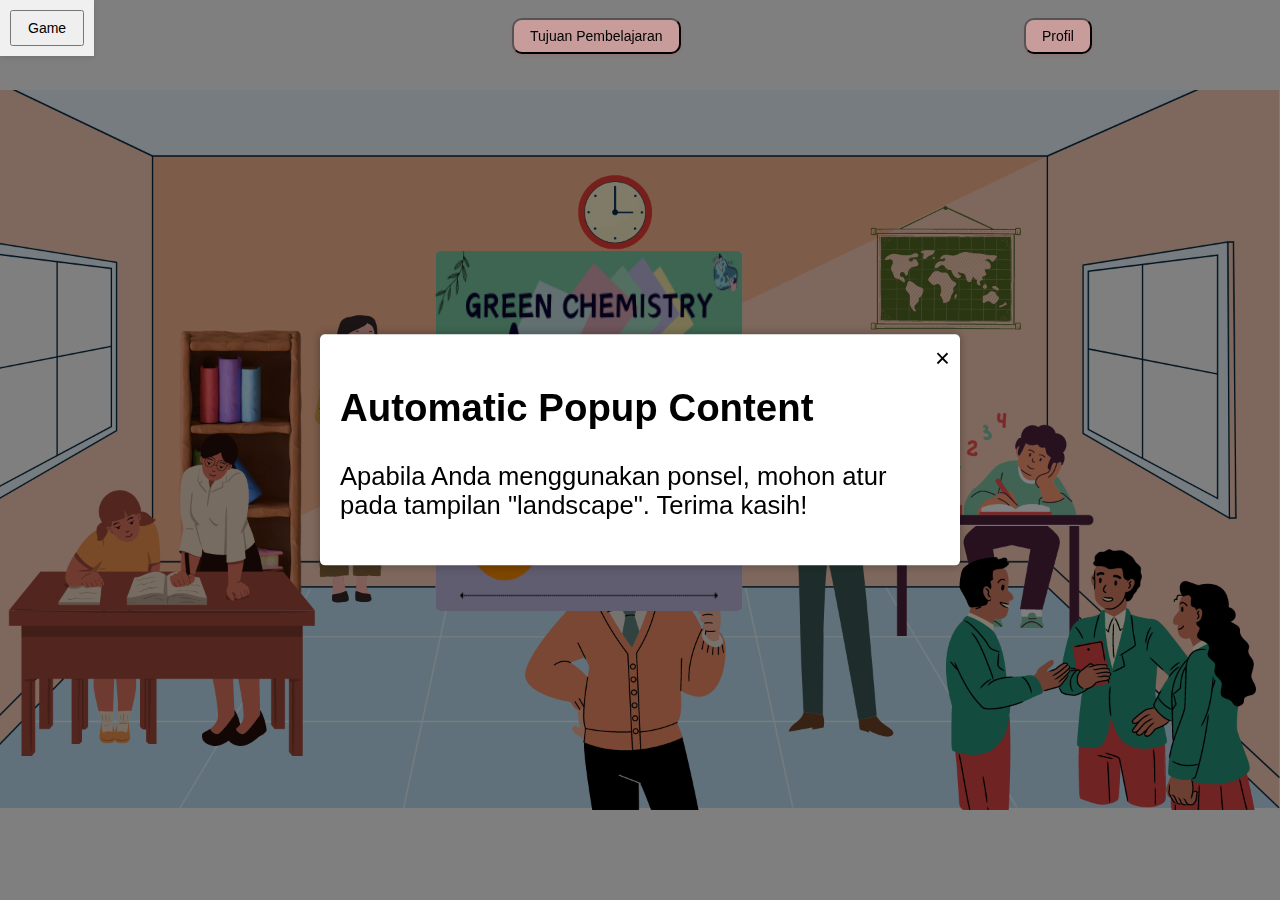
<file: index.html>
<!DOCTYPE html>
<html lang="en">
<head>
    <meta charset="UTF-8">
    <meta name="viewport" content="width=device-width, initial-scale=1.0">
    <link rel="stylesheet" href="styles.css">
    <title>Green Chemistry Flashcards</title>
</head>
<body>
    <div id="automatic-popup" class="automatic-popup">
        <div class="popup-content">
            <span class="close" id="closePopup">&times;</span>
            <h2>Automatic Popup Content</h2>
            <p>Apabila Anda menggunakan ponsel, mohon atur pada tampilan "landscape". Terima kasih!</p>
        </div>
    </div>
    <header>
        <div class="top-bar">
            <button class="game-button" onclick="GameButton()">Game</button>
            <button type="tujuan-pembelajaran" class="btn" onclick="openPopup('popup')">Tujuan Pembelajaran</button>
                <div class="popup" id="popup">
                <img src="lovepik-character-puzzle-business-illustration-png-image_401534162_wh1200.png">
                <h2>Tujuan Pembelajaran Materi Green Chemistry</h2>
                <table>
                    <tr><td>Mengidentifikasi prinsip kimia hijau dalam reaksi kimia yang sesuai dengan upaya pelestarian lingkungan menggunakan media pembelajaran flashcard untuk meningkatkan motivasi belajar peserta didik.</td></tr>
                </table>
            <button type="button" onclick="closePopup('popup')">Close</button>
                </div>
            <button class="custom-button" onclick="togglePopup()">Profil</button>
                <div id="popup1" class="popup1">
                    <img src="Profil_.png" alt="profil">
                    <button class="custom-button" onclick="togglePopup()">X</button>
                </div>
                
            <div id="overlay" class="overlay"></div>
                
        </div>
    </header>
    
    <main>
        <div class="button-container">
            <img src="button1.png" class="image-btn flashcard" onclick="handleButtonClick('flashcard')" alt="Flashcard">
            <img src="button2.png" class="image-btn task" onclick="handleButtonClick('task')" alt="Task">
        </div>
    </main>

    <script src="scripts.js"></script>
</body>
</html>
</file>
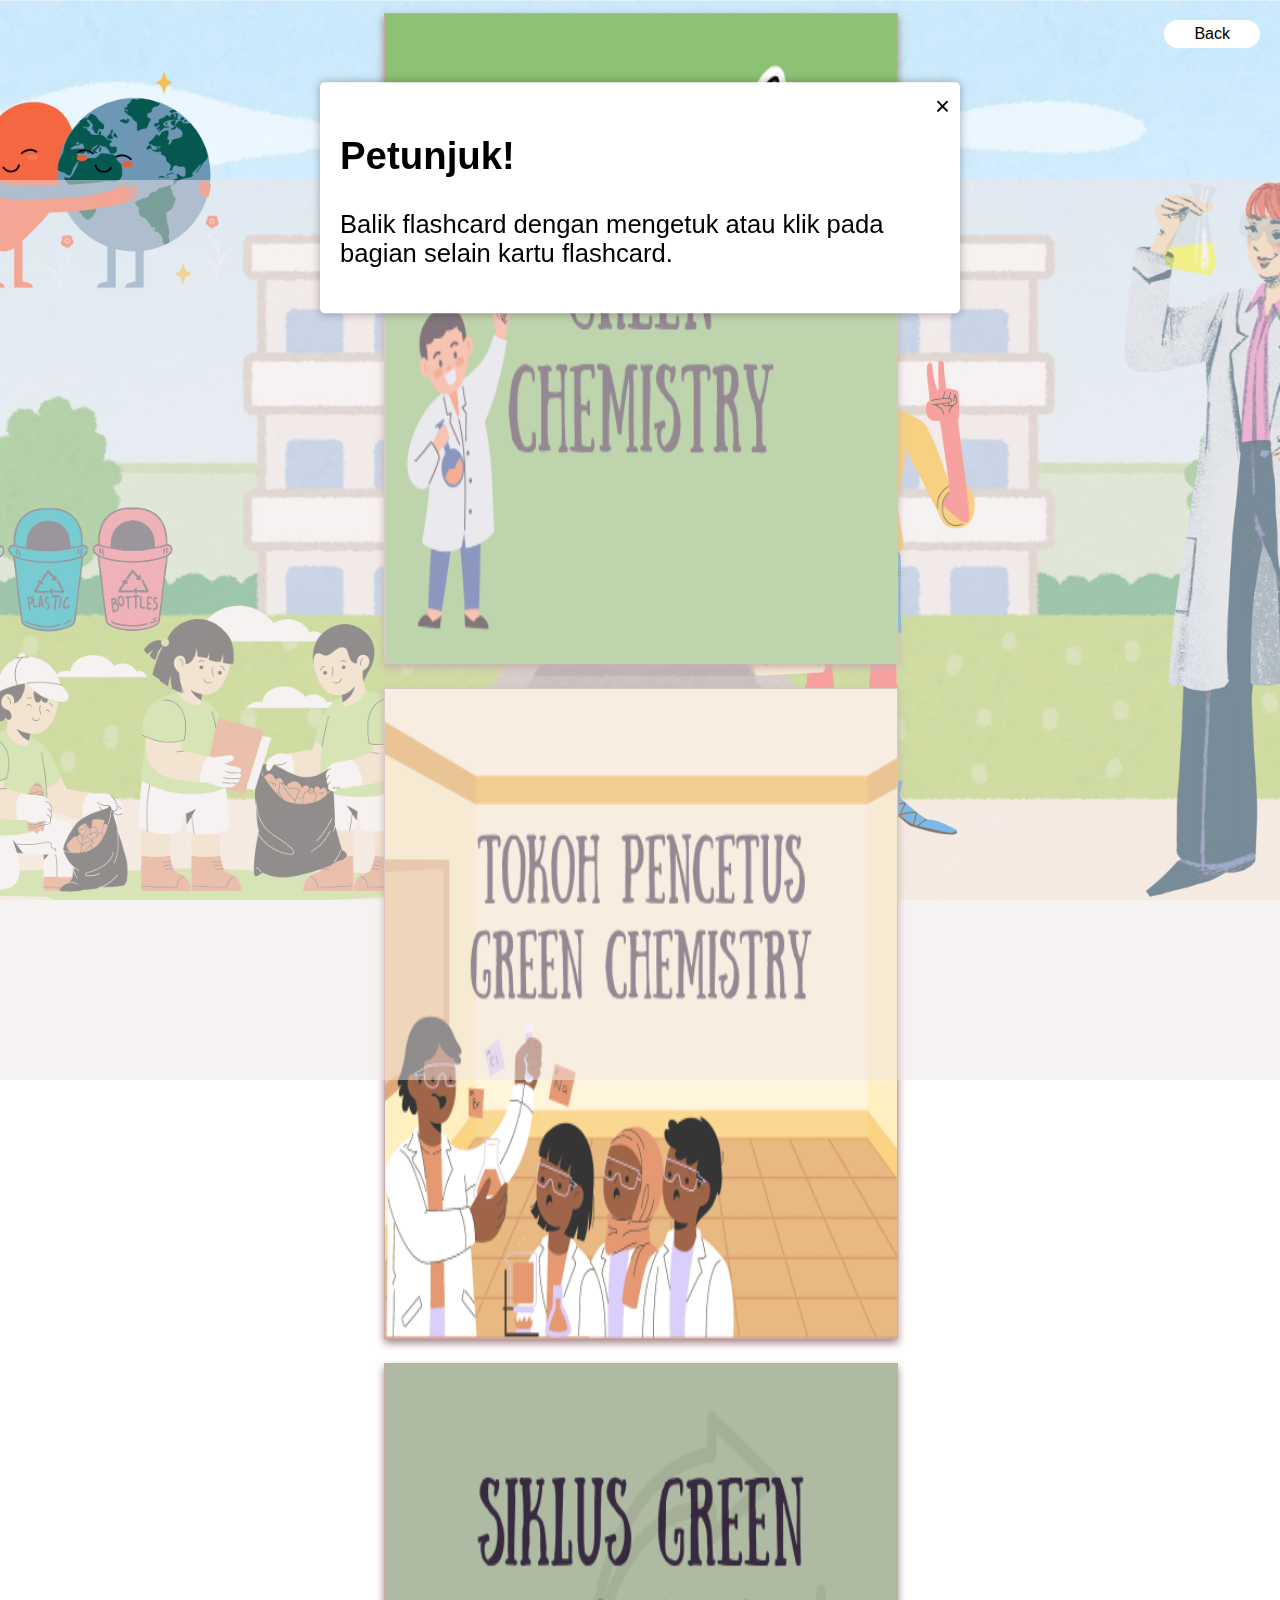
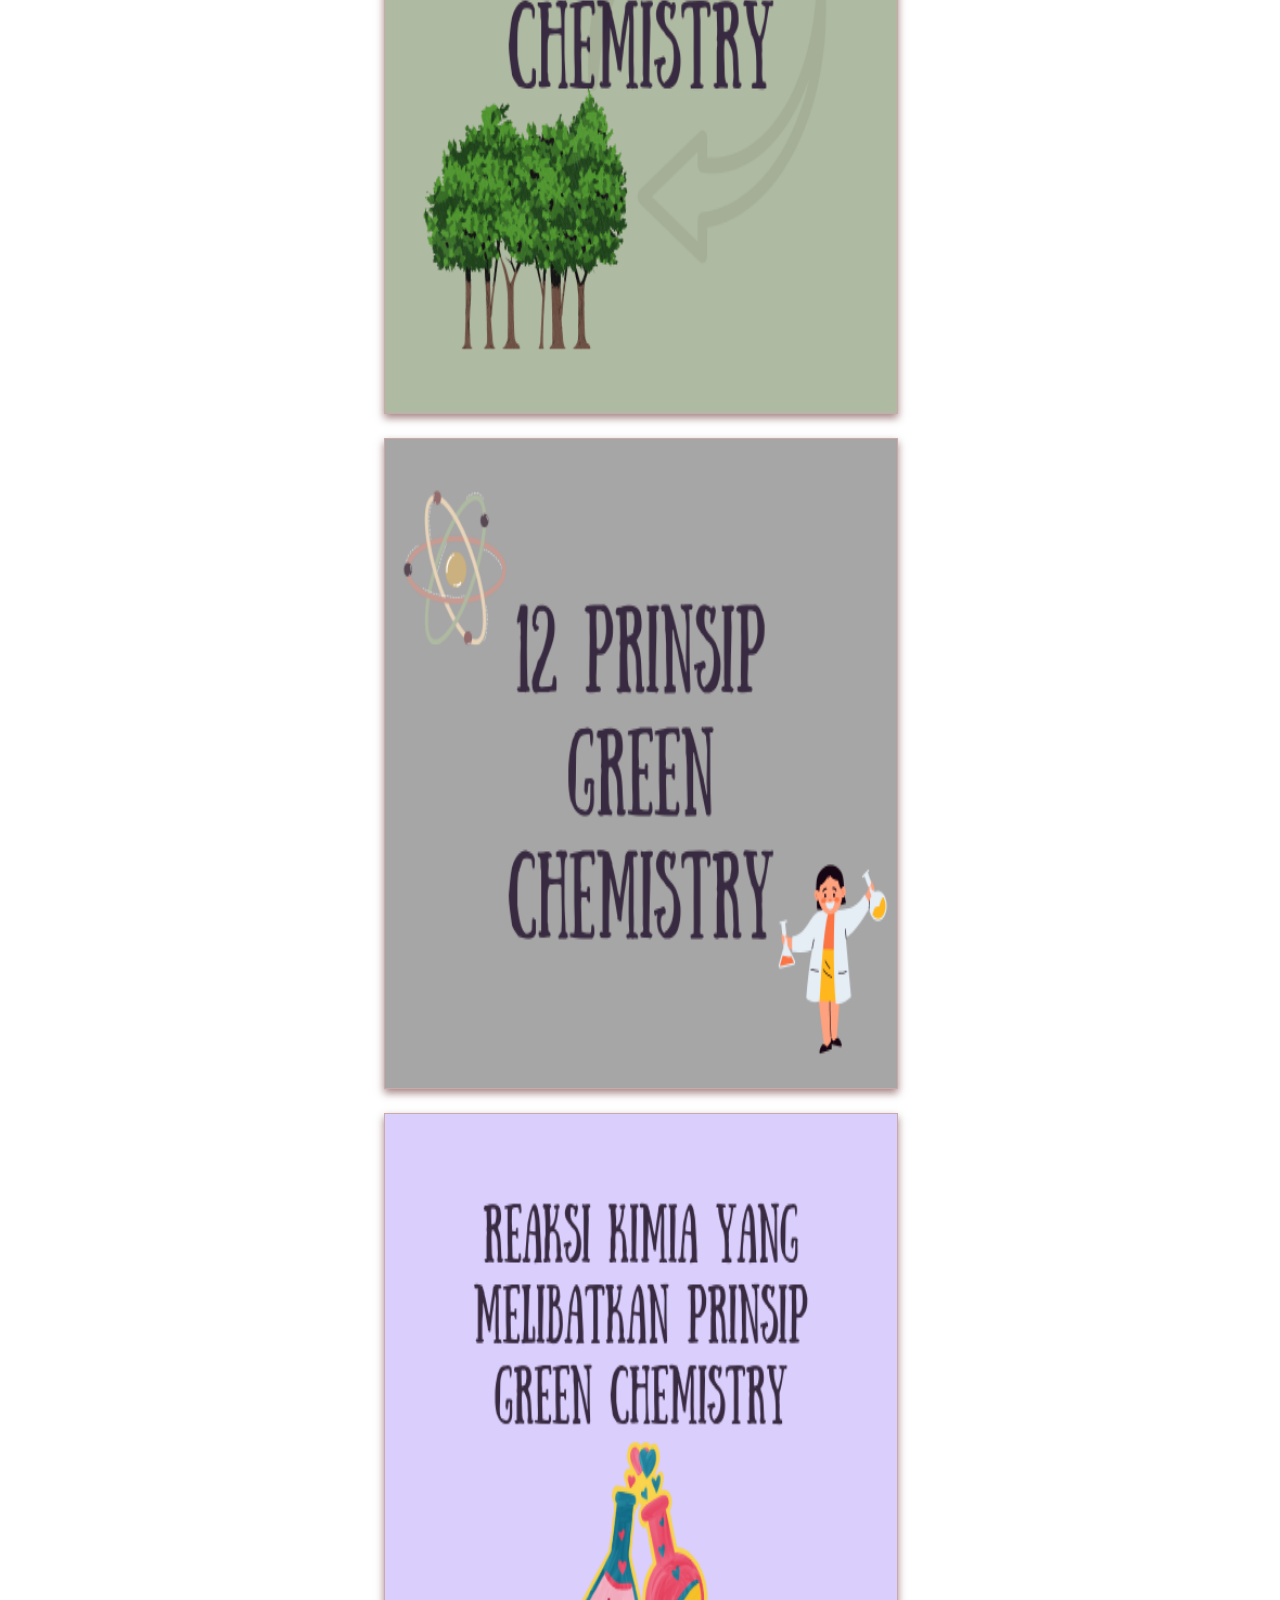
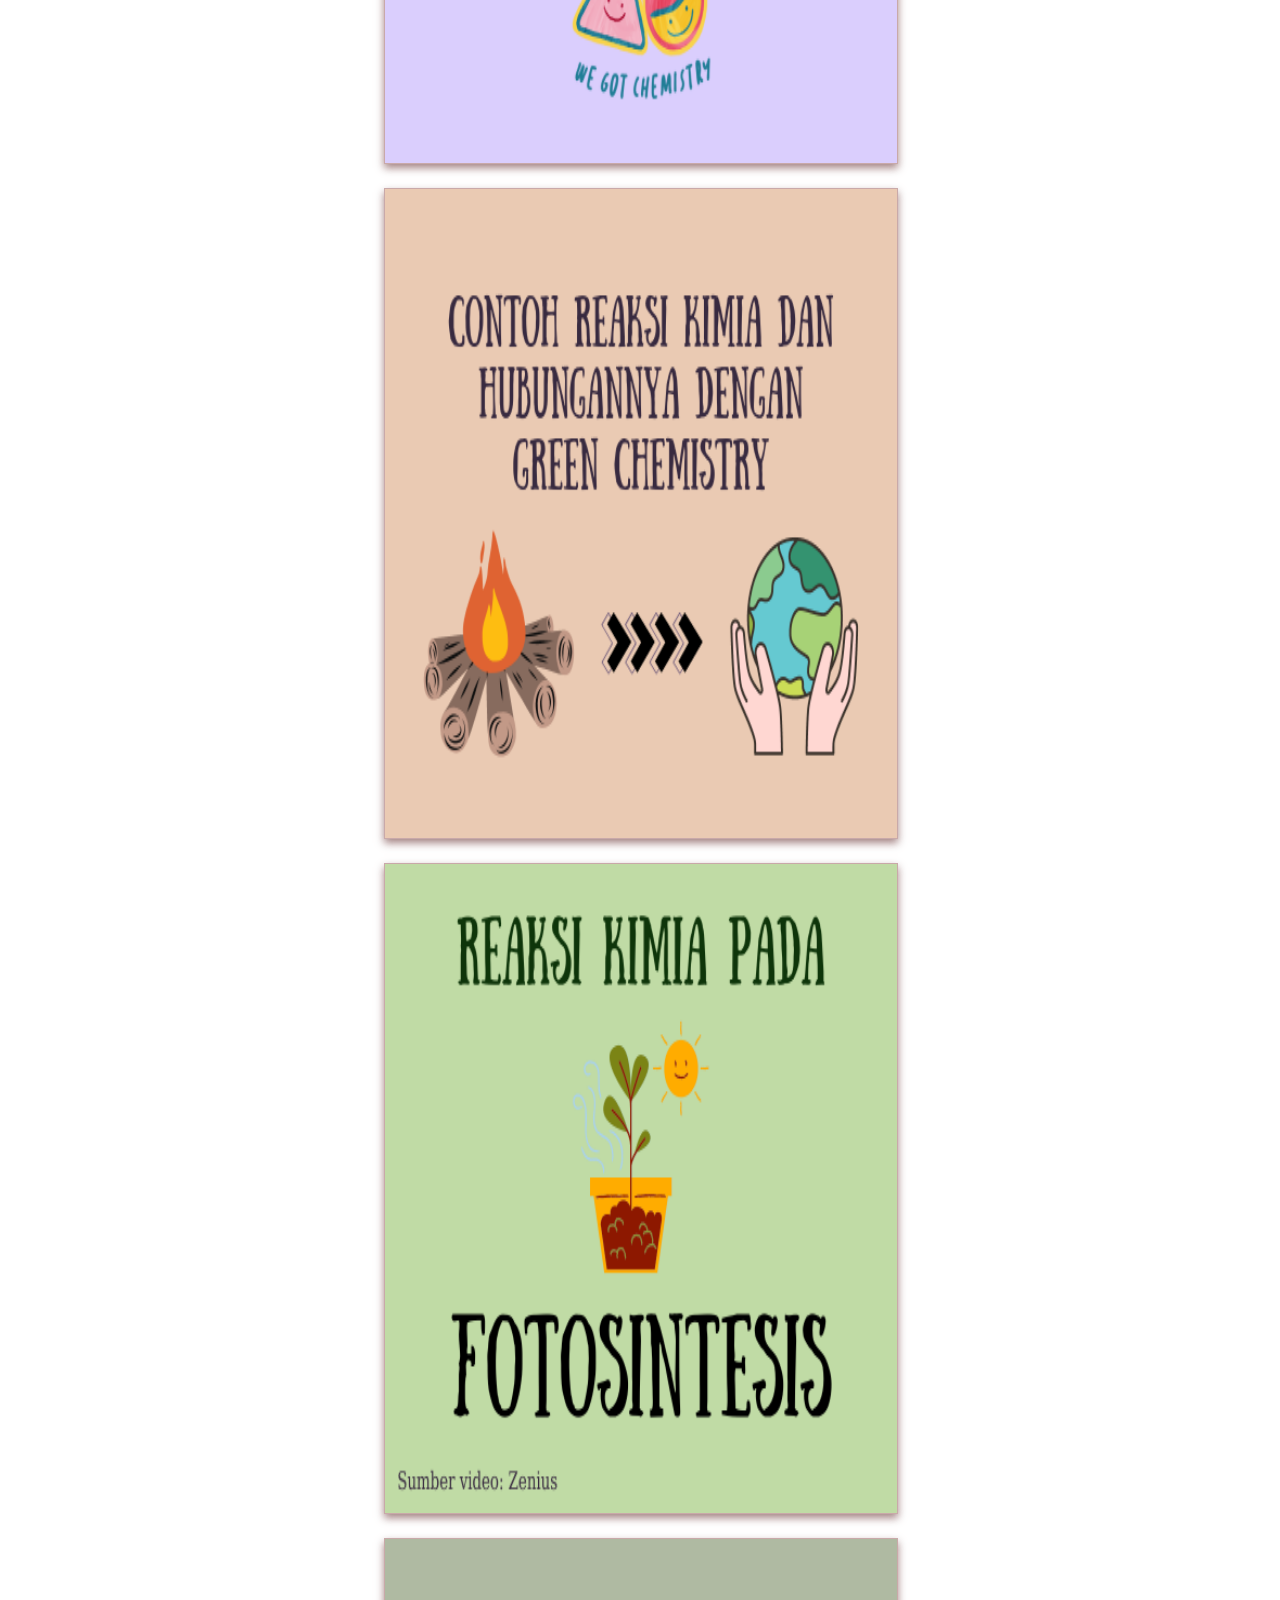
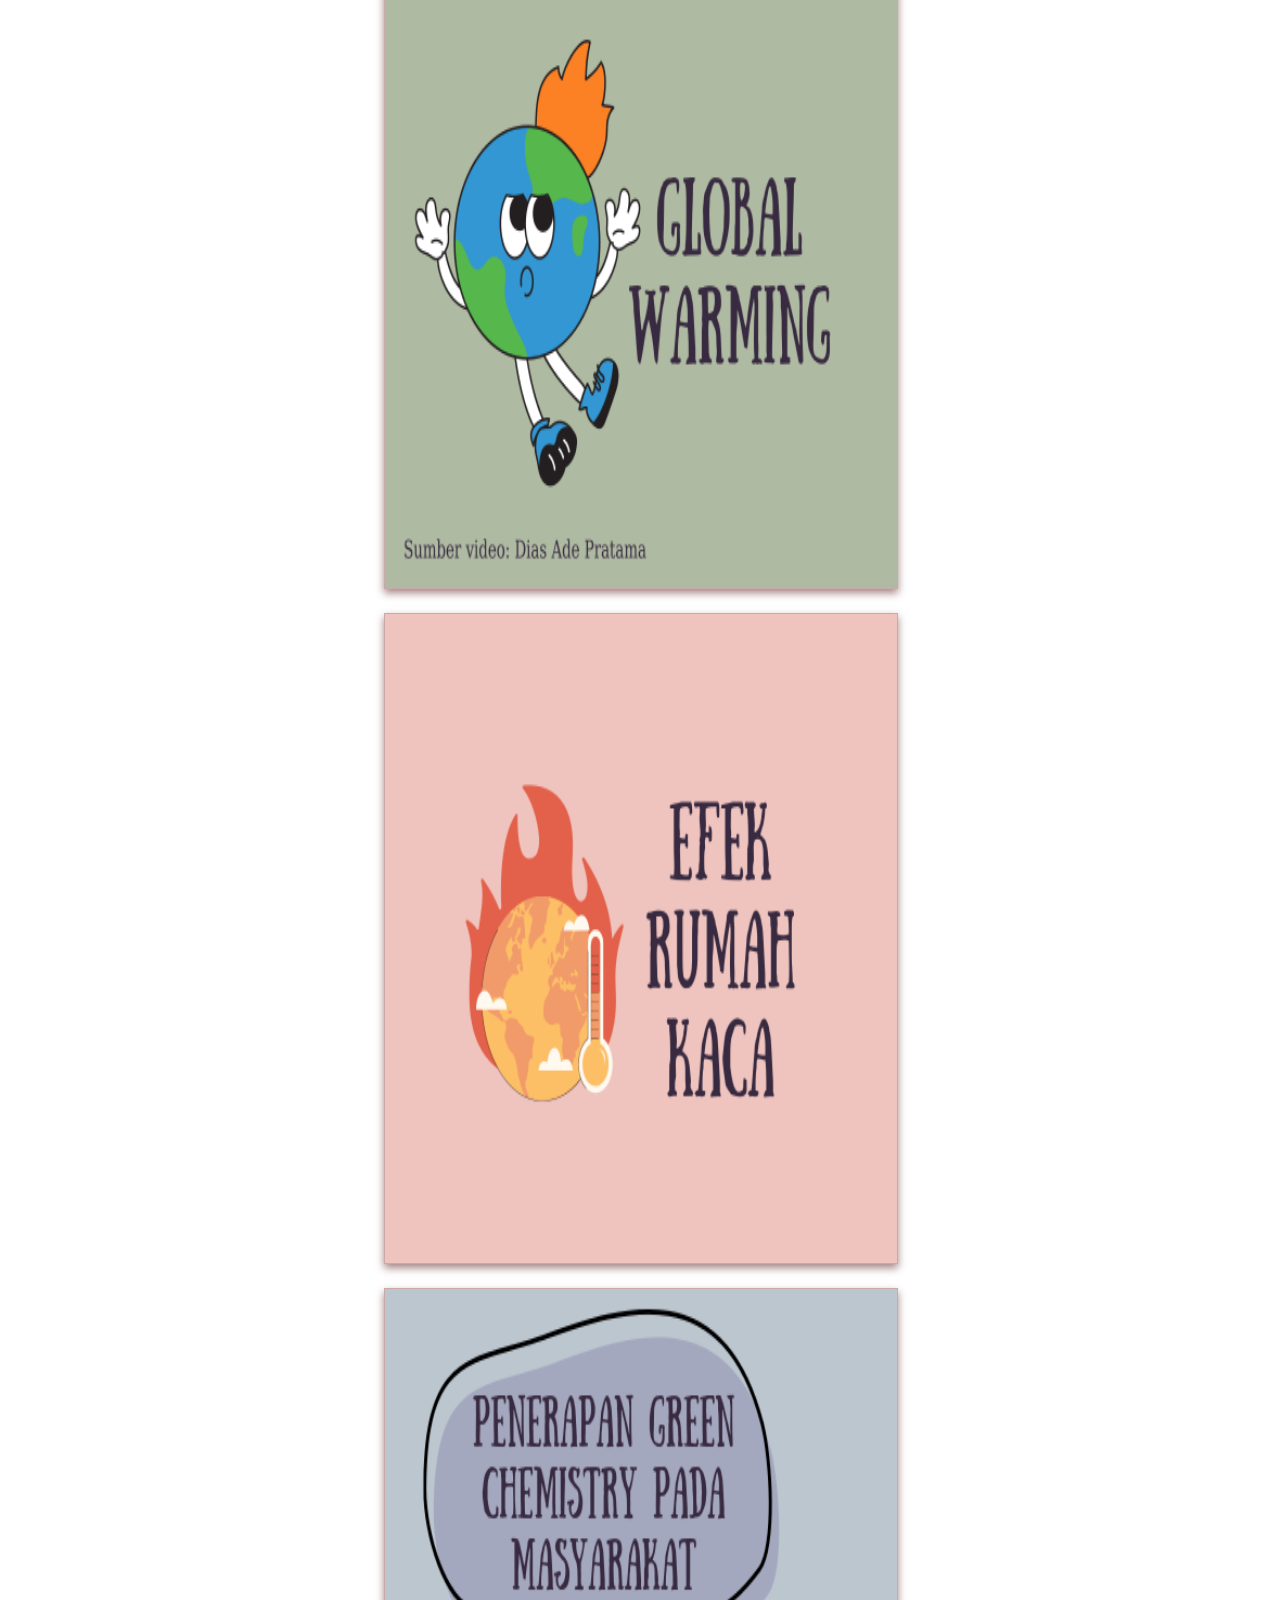
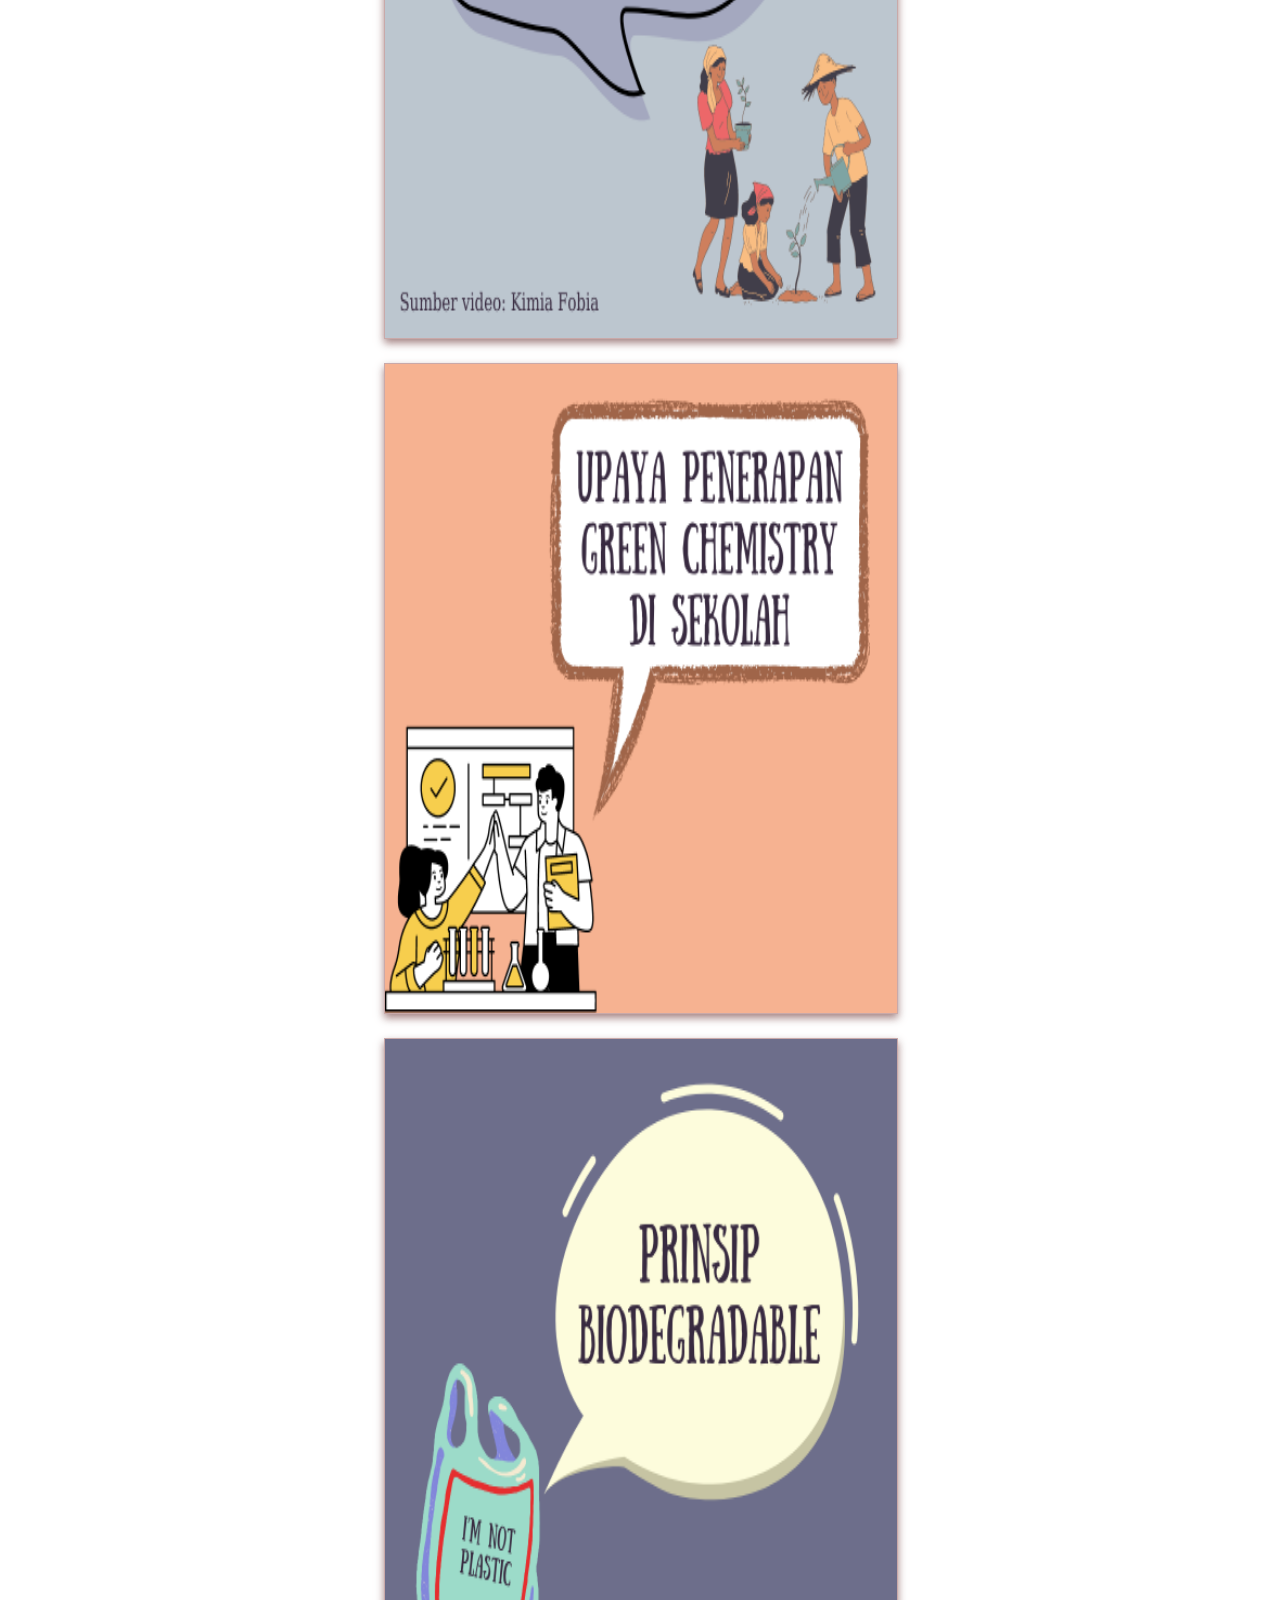
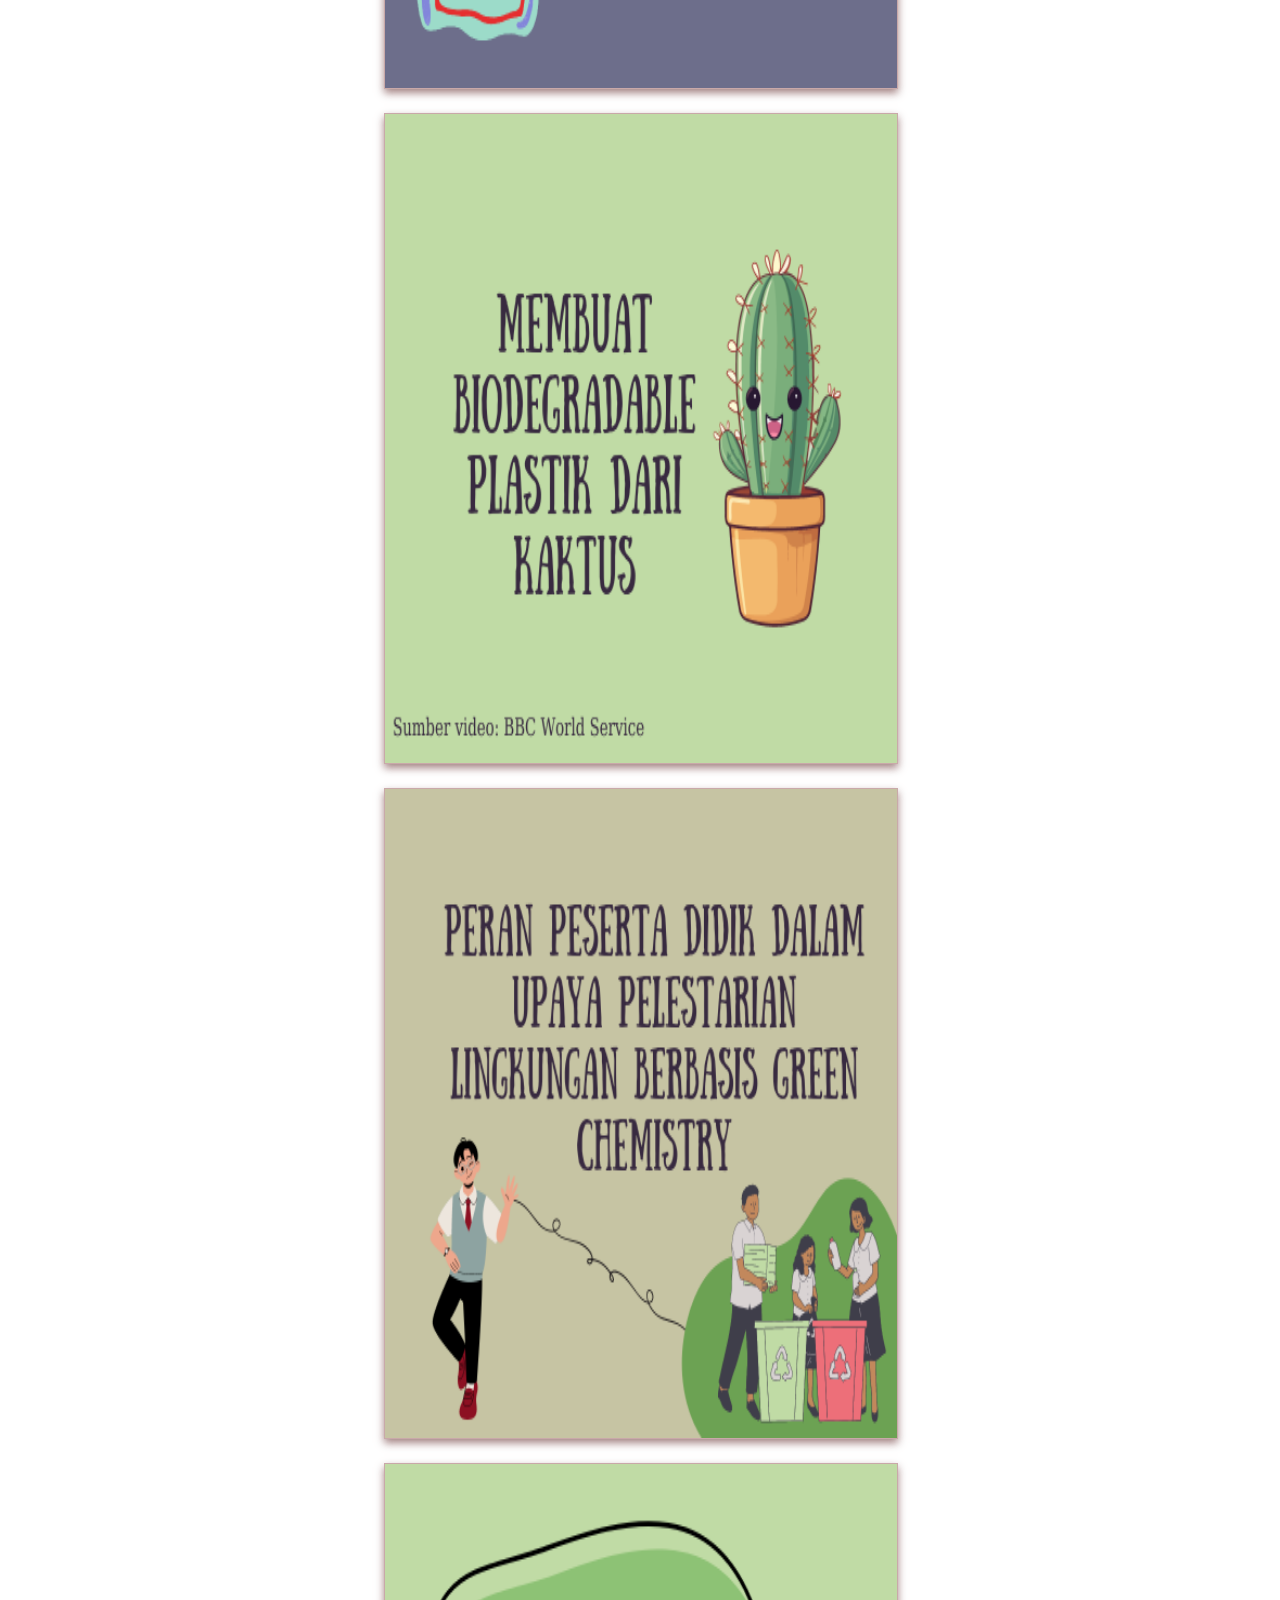
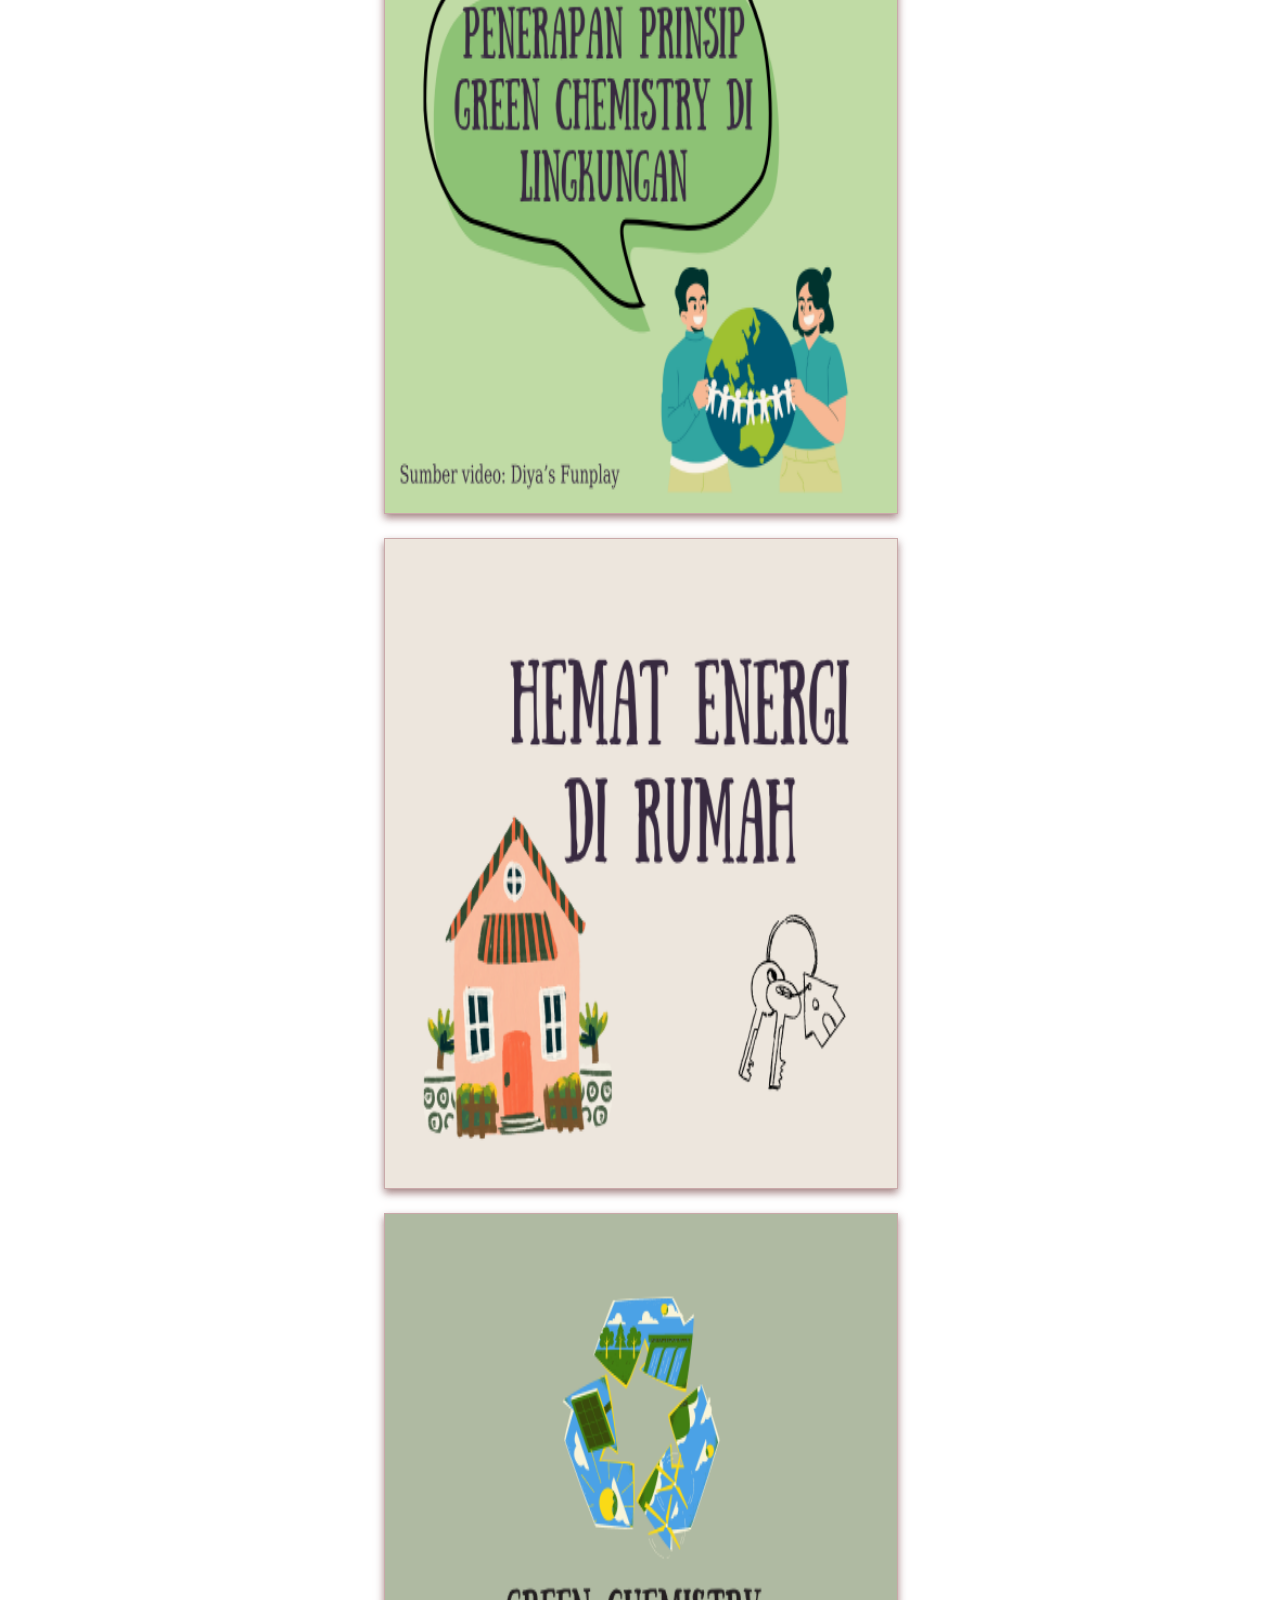
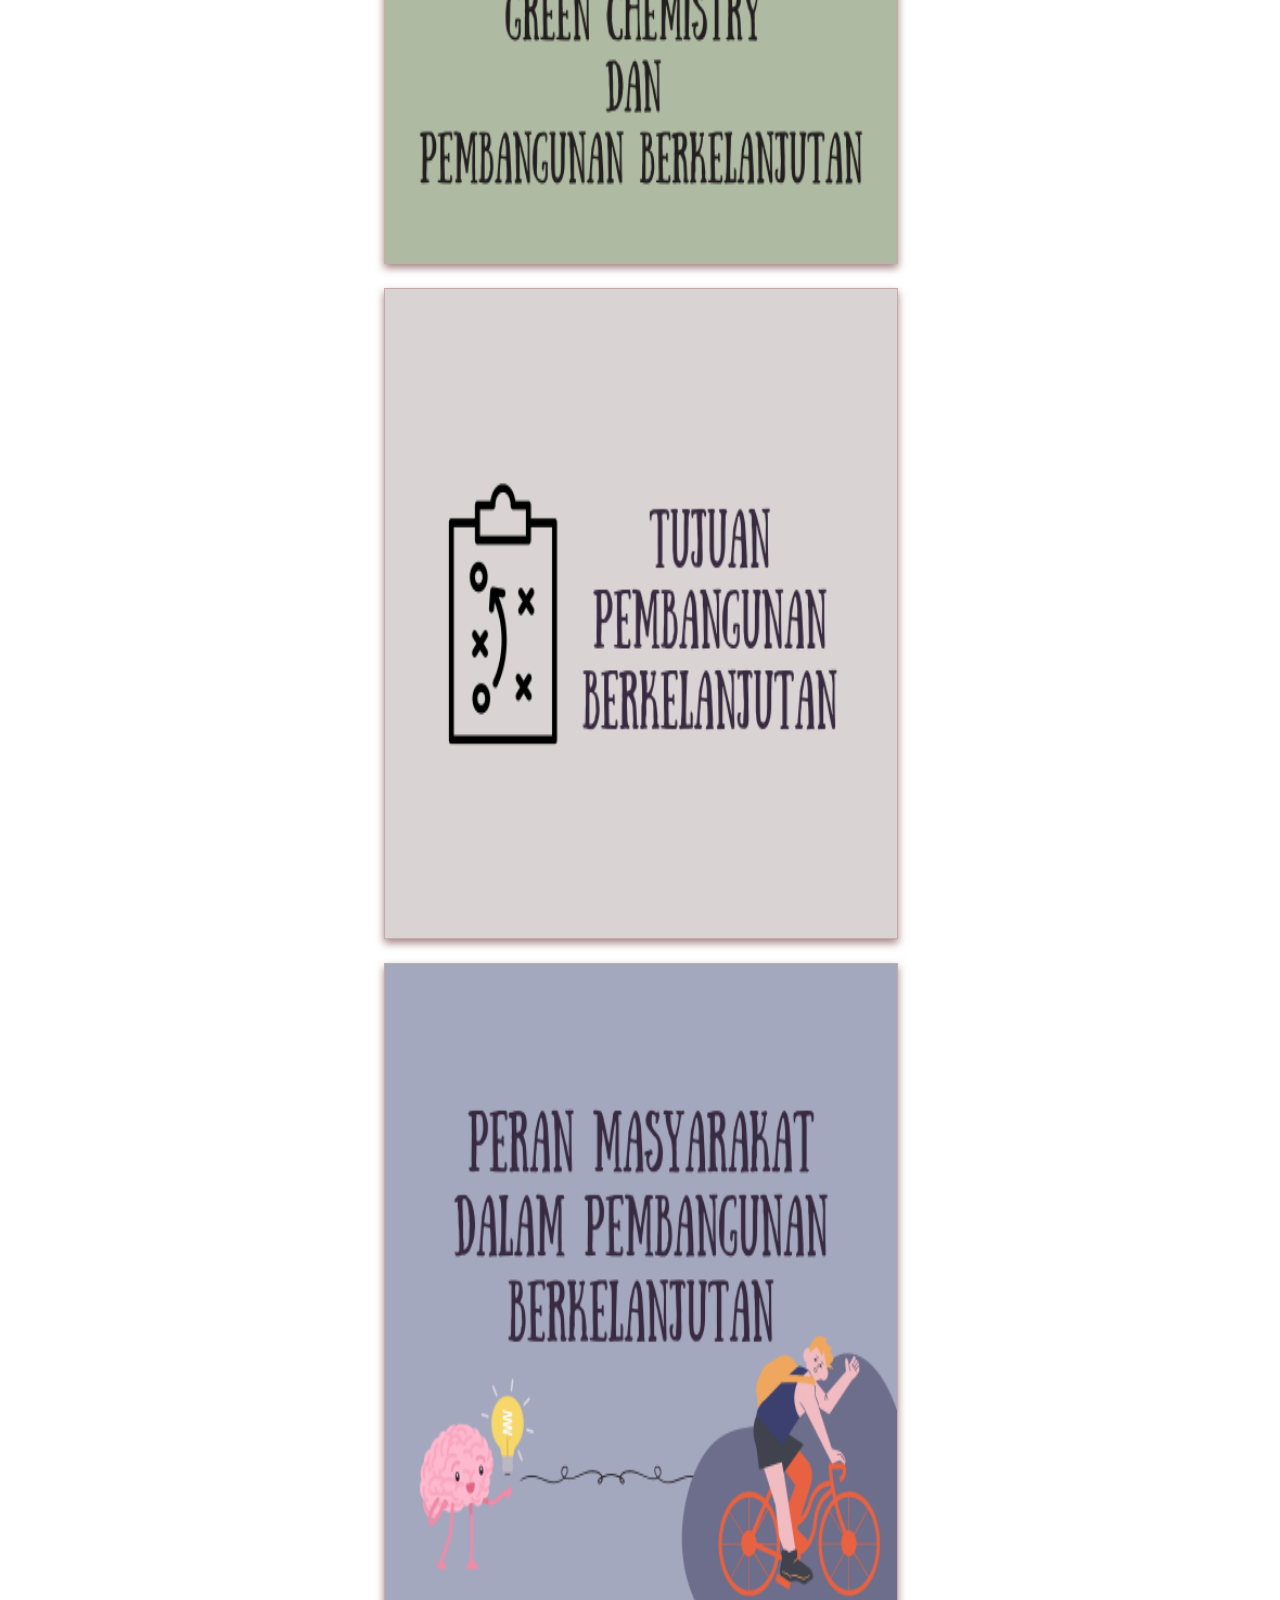
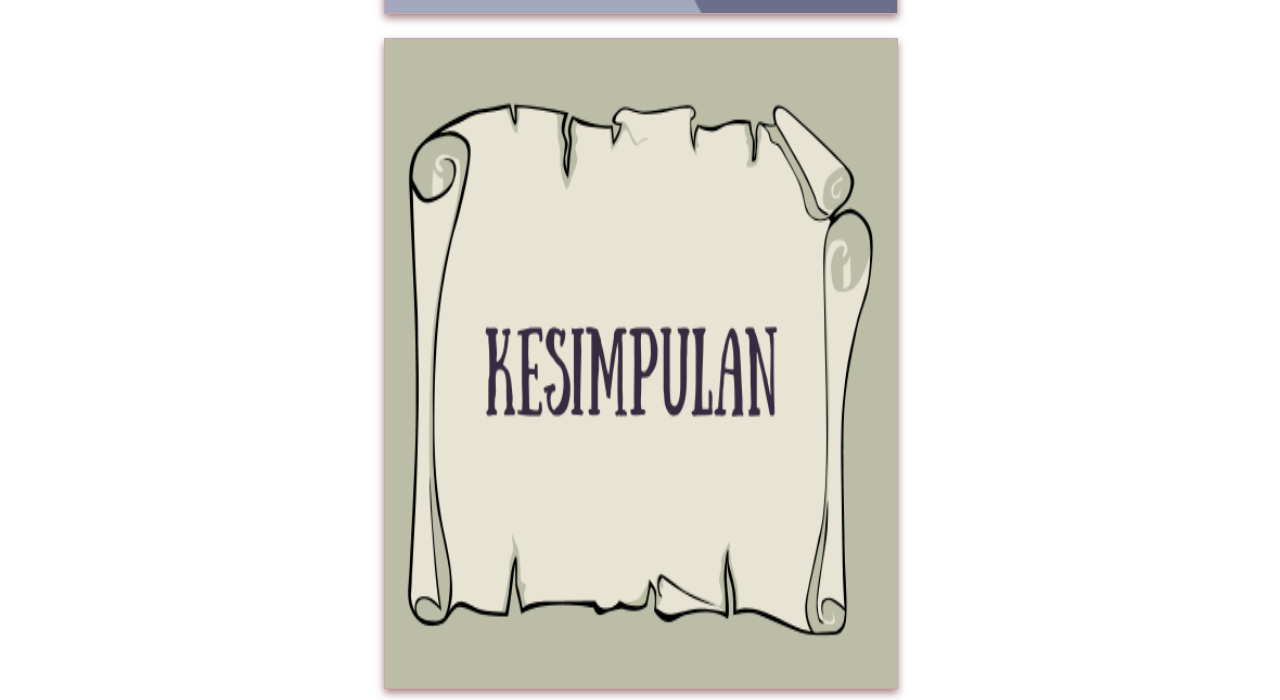
<file: flashcard.html>
<!DOCTYPE html>
<html lang="en">
<head>
  <meta charset="UTF-8">
  <meta name="viewport" content="width=device-width, initial-scale=1.0">
  <style>

    body {
        font-family: 'fantasy';
        display: flex;
        flex-direction: column;
        align-items: center;
        justify-content: top;
        height: 1500vh;
        margin: 0;
        background: url('3.png') center center fixed no-repeat;
        background-size: cover;
    }

    /* Styles for popup */
    .automatic-popup {
        display: none; /* Hide popup by default */
        position: fixed;
        top: 20%;
        left: 0;
        width: 100%;
        height: 100%;
        background-color: rgba(240, 230, 230, 0.5); /* Semi-transparent background */
        z-index: 999; /* Ensure the popup appears above other content */
    }

    .popup-content {
        position: absolute;
        top: 2%;
        left: 50%;
        transform: translate(-50%, -50%);
        background-color: white;
        font-family:Verdana, Geneva, Tahoma, sans-serif;
        font-size: 2vw;
        padding: 20px;
        border-radius: 5px;
        box-shadow: 0 0 10px rgba(0, 0, 0, 0.3);
    }

    .close {
        position: absolute;
        top: 10px;
        right: 10px;
        cursor: pointer;
    }

    .btn-back{
      padding: 5px 30px;
      background: #fff;
      border: 0;
      outline: none;
      cursor: pointer;
      font-size: 16px;
      font-weight: 200;
      border-radius: 15px;
      position: fixed;
      top: 20px;
      right: 20px;
    }

    /* Button to scroll to the top */
    #backToTop {
      display: none;
      position: fixed;
      bottom: 20px;
      right: 20px;
      background-color: #007bff;
      color: white;
      border: none;
      border-radius: 5px;
      padding: 10px 15px;
      cursor: pointer;
      z-index: 9999;
    }

    #backToTop:hover {
      background-color: #0056b3;
    }

    .card {
      perspective: 100%;
      width: 40%;
      height: 30%;
      position: relative;
      transform-style: preserve-3d;
      transition: transform 0.5s;
      margin: 1%;
      cursor: pointer;
    }

    .card:hover {
      transform: rotateY(180deg);
    }

    .card .side {
      position: absolute;
      width: 100%;
      height: 100%;
      backface-visibility: hidden;
      display: flex;
      justify-content: center;
      align-items: justify;
    }

    .card .front {
        border: 1px solid #c9a9a9;
        box-shadow: 0 4px 8px rgba(156, 120, 120, 0.918);
        backface-visibility: hidden;
        background: rgba(255, 255, 255, 0.9); /* White background with 90% opacity */
    }

    .card .back {
        background-color: #c4dacd;
        color: #fff;
        transform: rotateY(180deg);
    }

    /* Style for image and video */
    .card img,
    .card video {
      max-width: 100%;
      max-height: 100%;
    }
  </style>
</head>
<body>

  <div id="automatic-popup" class="automatic-popup">
    <div class="popup-content">
        <span class="close" id="closePopup">&times;</span>
        <h2>Petunjuk!</h2>
        <p>Balik flashcard dengan mengetuk atau klik pada bagian selain kartu flashcard.</p>
    </div>
  </div>

  <header>
    <div class="top-bar">
      <button class="btn-back" onclick="handleButtonClick('back')">Back</button>
    </div>
  </header>

  <!-- Back to top button -->
  <button id="backToTop" onclick="scrollToTop()">Back to Top</button>

  <!-- Image Cards -->
  <div class="card">
    <div class="side front">
      <img src="a.png" alt="1">
    </div>
    <div class="side back">
      <!-- Image -->
      <img src="back_a.png" alt="back 1">
    </div>
  </div>

  <!-- Repeat for more text-only and image cards -->
  <!-- Image Cards -->
  <div class="card">
    <div class="side front">
      <img src="b.png" alt="2">
    </div>
    <div class="side back">
      <!-- Image -->
      <img src="back_b.jpg" alt="back 2">
    </div>
  </div>
    
  <!-- Image Cards -->
  <div class="card">
    <div class="side front">
      <img src="c.png" alt="3">
    </div>
    <div class="side back">
        <!-- Image -->
          <img src="back_c.png" alt="back 3">
    </div>
  </div>

  <!-- Image Cards -->
  <div class="card">
    <div class="side front">
      <img src="d.png" alt="4">
    </div>
    <div class="side back">
      <!-- Image -->
      <img src="back_d.png" alt="back 4">
    </div>
  </div>

  <!-- Image Cards -->
  <div class="card">
    <div class="side front">
      <img src="e.png" alt="5">
    </div>
    <div class="side back">
      <!-- Image -->
      <img src="back_e.png" alt="back 5">
    </div>
  </div>

  <!-- Image Cards -->
  <div class="card">
    <div class="side front">
      <img src="f.png" alt="6">
    </div>
    <div class="side back">
      <!-- Image -->
      <img src="back_f.png" alt="back 6">
    </div>
  </div>

  <!-- Video Cards -->
  <div class="card">
    <div class="side front">
      <img src="g.png" alt="7">
    </div>
    <div class="side back">
      <!-- Video -->
      <iframe width="620" height="460" src="https://www.youtube.com/embed/vF8uWdrVorg?si=F6ds6k3KACzktqgC" title="YouTube video player" frameborder="0" allowfullscreen></iframe>
    </div>
  </div>

  <!-- Video Cards -->
  <div class="card">
    <div class="side front">
      <img src="h.png" alt="8">
    </div>
    <div class="side back">
      <!-- Video -->
      <iframe width="620" height="460" src="https://www.youtube.com/embed/tGr3LCCfQd0?si=9TLiTSlOZcVtWVdr" title="YouTube video player" frameborder="0" allowfullscreen></iframe>
    </div>
  </div>

  <!-- Image Cards -->
  <div class="card">
    <div class="side front">
      <img src="i.png" alt="9">
    </div>
    <div class="side back">
      <!-- Image -->
      <img src="back_i.png" alt="back 9">
    </div>
  </div>

  <!-- Video Cards -->
  <div class="card">
    <div class="side front">
      <img src="j.png" alt="10">
    </div>
    <div class="side back">
      <!-- Video -->
      <iframe width="620" height="460" src="https://www.youtube.com/embed/WYqpFYJ2AaQ?si=LNLQhRj-760xabSi" title="YouTube video player" frameborder="0" allowfullscreen></iframe>
    </div>
  </div>

  <!-- Image Cards -->
  <div class="card">
    <div class="side front">
      <img src="k.png" alt="11">
    </div>
    <div class="side back">
      <!-- Image -->
      <img src="back_k.png" alt="back 11">
    </div>
  </div>

  <!-- Image Cards -->
  <div class="card">
    <div class="side front">
      <img src="l.png" alt="12">
    </div>
    <div class="side back">
      <!-- Image -->
      <img src="back_l.png" alt="back 12">
    </div>
  </div>

  <!-- Video Cards -->
  <div class="card">
    <div class="side front">
      <img src="m.png" alt="13">
    </div>
    <div class="side back">
      <!-- Video -->
      <iframe width="620" height="460" src="https://www.youtube.com/embed/mtvdizhYq6c?si=FBrRo9R8FXtiKurS" title="YouTube video player" frameborder="0" allowfullscreen></iframe>
    </div>
  </div>

  <!-- Image Cards -->
  <div class="card">
    <div class="side front">
      <img src="n.png" alt="14">
    </div>
    <div class="side back">
      <!-- Image -->
      <img src="back_n.png" alt="back 14">
    </div>
  </div>

  <!-- Repeat for more video cards -->
  <!-- Video Cards -->
  <div class="card">
    <div class="side front">
      <img src="o.png" alt="15">
    </div>
    <div class="side back">
      <!-- Video -->
      <iframe width="620" height="460" src="https://www.youtube.com/embed/EU1CYv6iS08?si=hCjPtb3Y5k0ZNLTe" title="YouTube video player" frameborder="0" allowfullscreen></iframe>
    </div>
  </div>

  <!-- Image Cards -->
  <div class="card">
    <div class="side front">
      <img src="p.png" alt="16">
    </div>
    <div class="side back">
      <!-- Image -->
      <img src="back_p.jpg" alt="back 16">
    </div>
  </div>

  <!-- Image Cards -->
  <div class="card">
    <div class="side front">
      <img src="q.png" alt="16">
    </div>
    <div class="side back">
      <!-- Image -->
      <img src="back_q.png" alt="back 16">
    </div>
  </div>

  <!-- Image Cards -->
  <div class="card">
    <div class="side front">
      <img src="r.png" alt="18">
    </div>
    <div class="side back">
      <!-- Image -->
      <img src="back_r.png" alt="back 18">
    </div>
  </div>

  <!-- Image Cards -->
  <div class="card">
    <div class="side front">
      <img src="s.png" alt="19">
    </div>
    <div class="side back">
      <!-- Image -->
      <img src="back_s.png" alt="back 19">
    </div>
  </div>

  <!-- Image Cards -->
  <div class="card">
    <div class="side front">
      <img src="t.png" alt="20">
    </div>
    <div class="side back">
      <!-- Image -->
      <img src="back_t.png" alt="back 20">
    </div>
  </div>

  <script>
    document.addEventListener("DOMContentLoaded", function() {
    // Function to show the popup
    function showPopup() {
      document.getElementById("automatic-popup").style.display = "block";
    }

    // Function to close the popup
    function closePopup() {
      document.getElementById("automatic-popup").style.display = "none";
    }

    // Event listener to close the popup when close button is clicked
    document.getElementById("closePopup").addEventListener("click", closePopup);

    // Show the popup when the document is fully loaded
    showPopup();
    });

    // You can add JavaScript functionality here if needed
    function handleButtonClick(buttonType) {
    if (buttonType === 'back') {
        // Navigate to a new page with back
        window.location.href = 'index.html';}
    }

    // Function to scroll to the top of the page
    function scrollToTop() {
      window.scrollTo({
        top: 0,
        behavior: "smooth"
      });
    }

    // Show back to top button when scrolling down
    window.onscroll = function() {scrollFunction()};

    function scrollFunction() {
      if (document.body.scrollTop > 20 || document.documentElement.scrollTop > 20) {
        document.getElementById("backToTop").style.display = "block";
      } else {
        document.getElementById("backToTop").style.display = "none";
      }
    }
  </script>
</body>
</html>
</file>
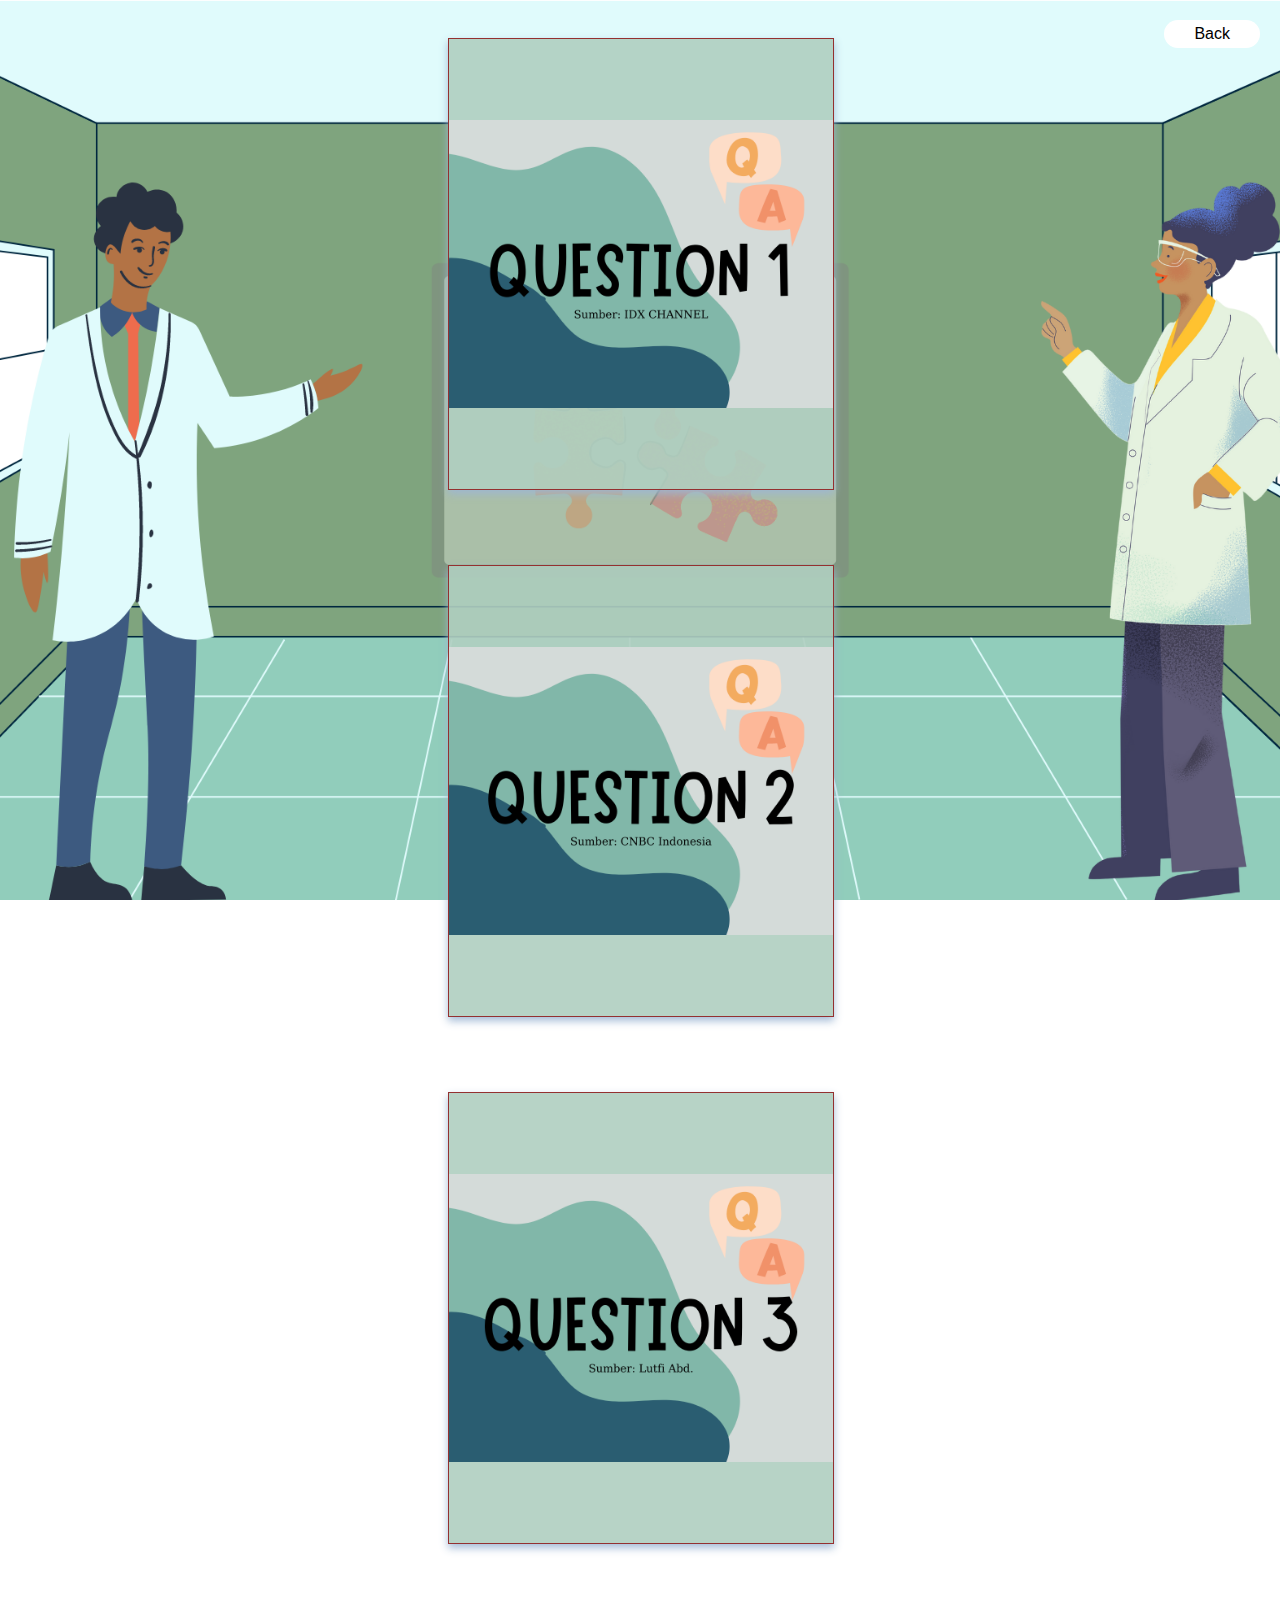
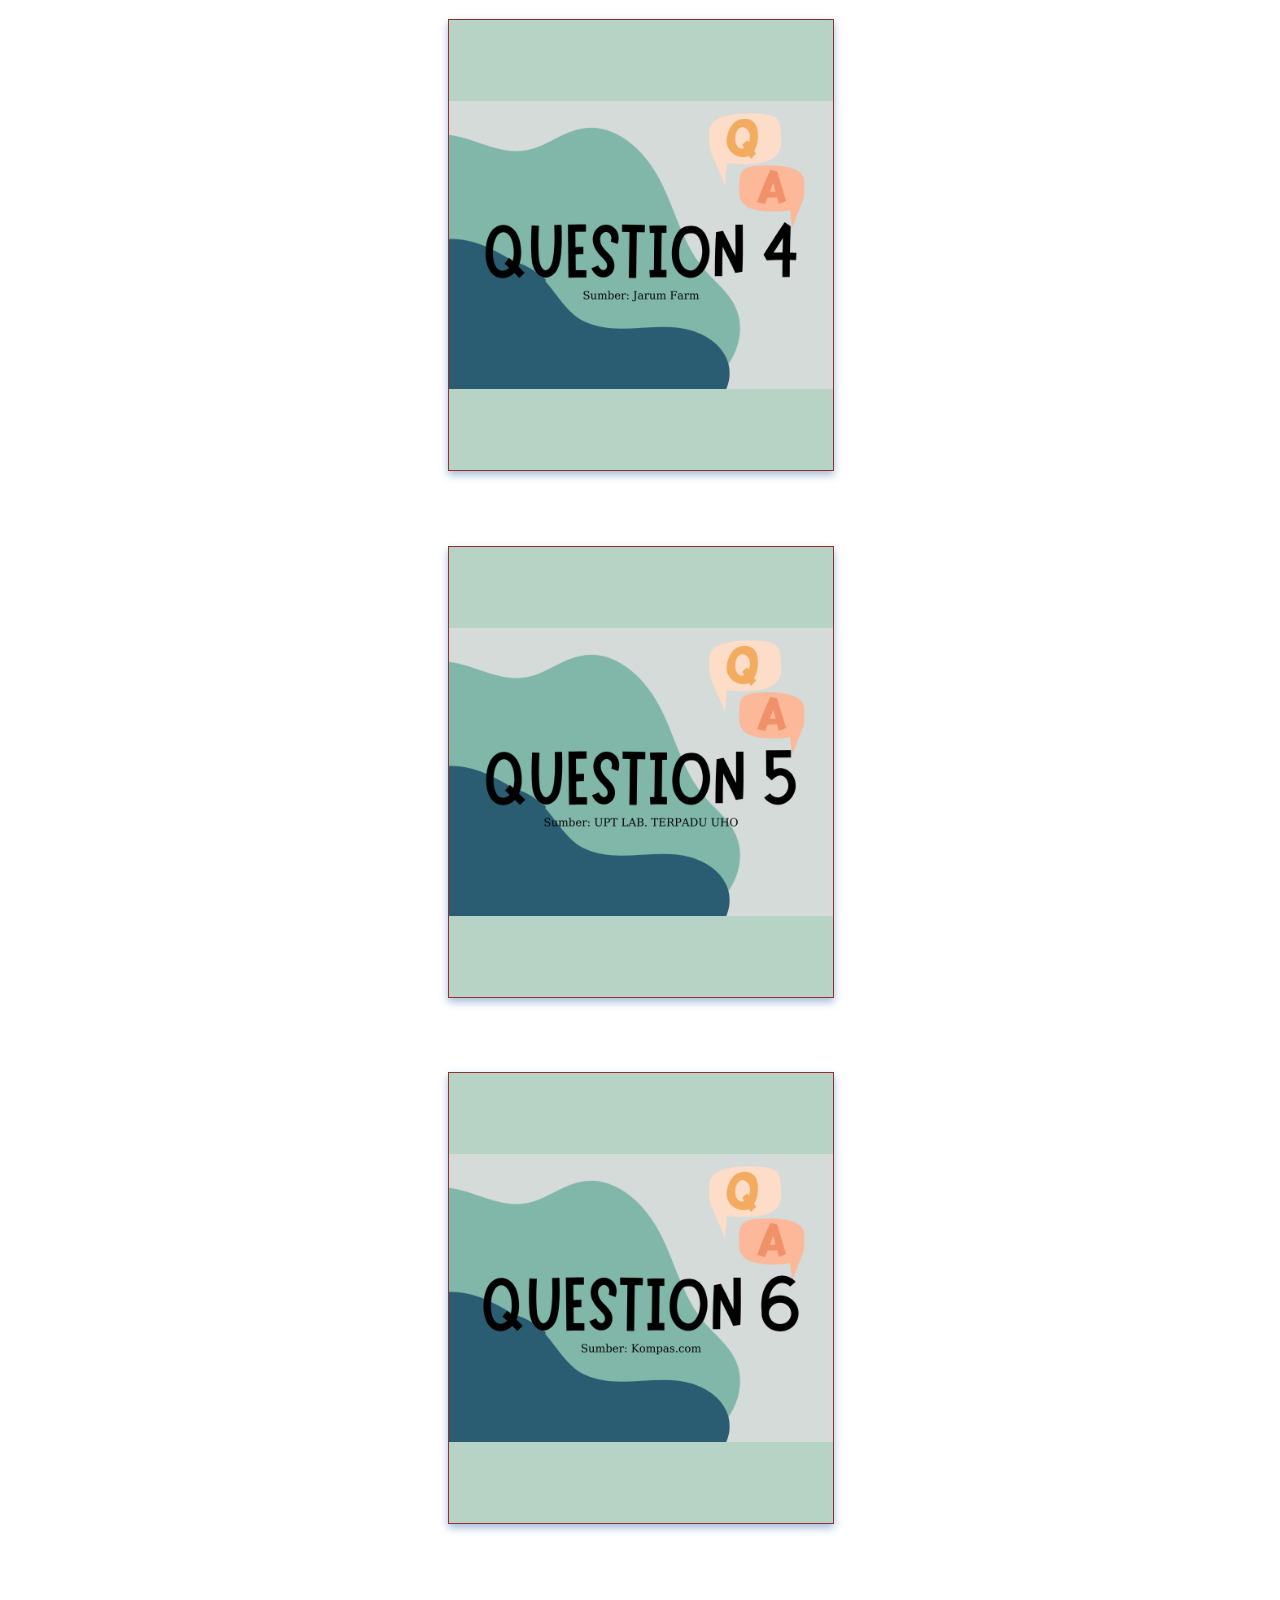
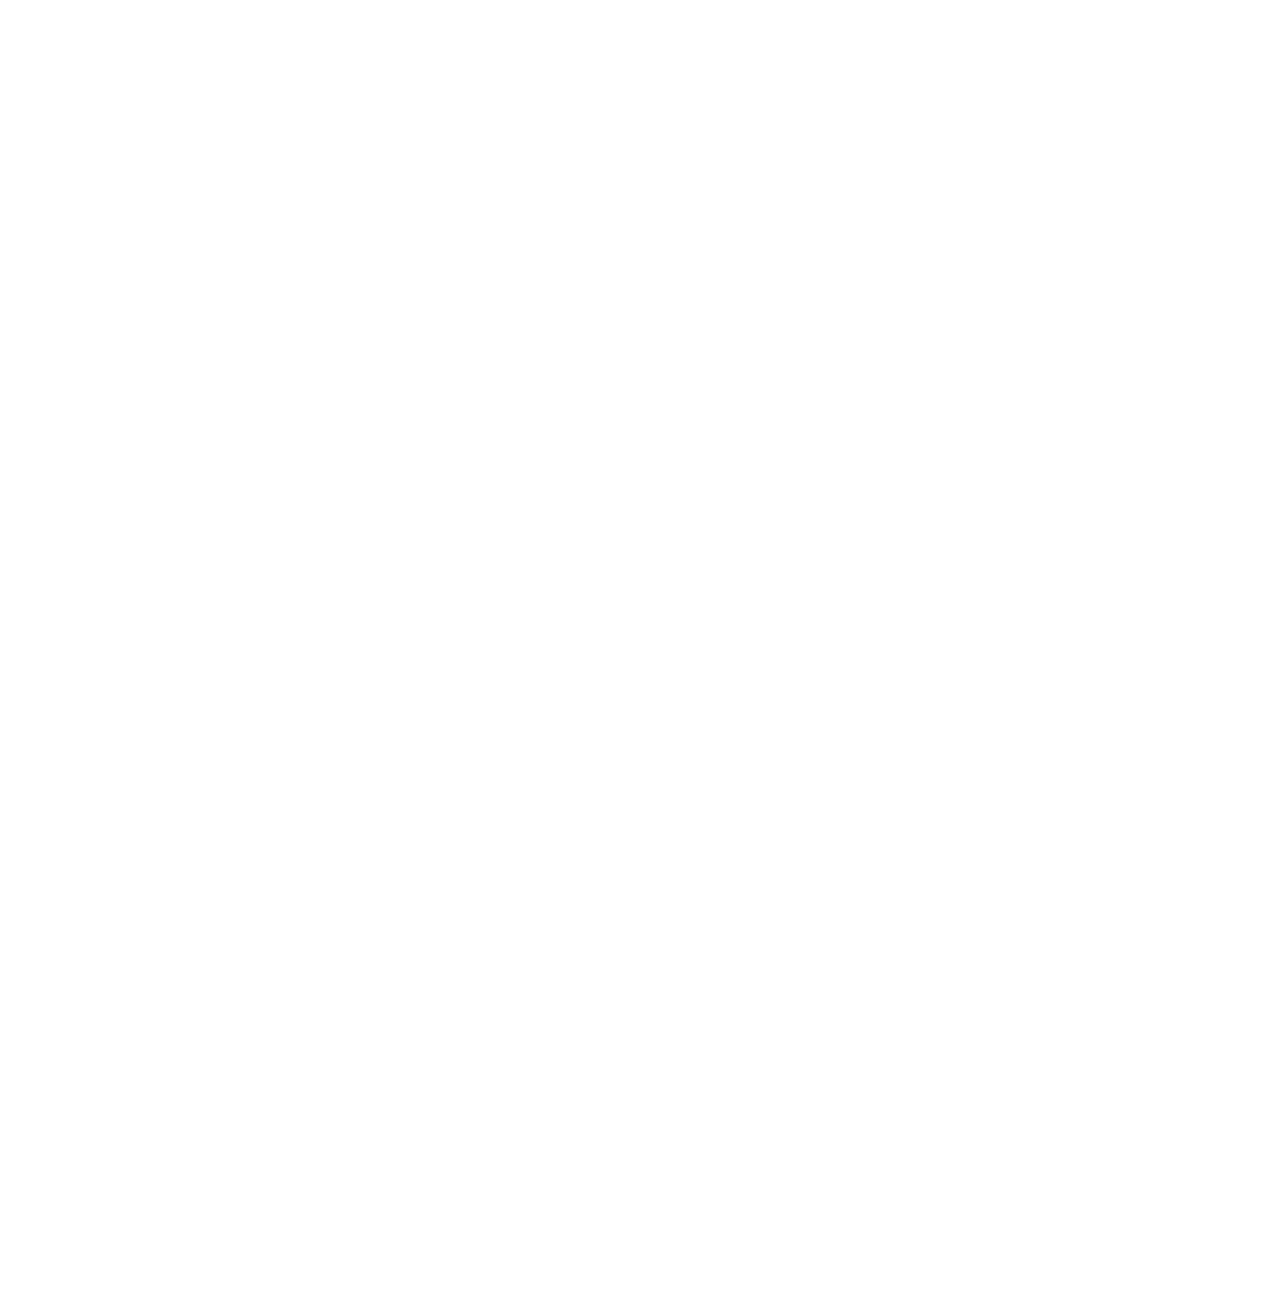
<file: tasks.html>
<!DOCTYPE html>
<html lang="en">
<head>
  <meta charset="UTF-8">
  <meta name="viewport" content="width=device-width, initial-scale=1.0">
  <style>

    body {
      font-family: 'fantasy';
      display: flex;
      flex-direction: column;
      align-items: center;
      justify-content: top;
      height: 500vh;
      margin: 0;
      background: url('2.png') center center fixed no-repeat;
      background-size: cover;
    }

    .btn-back{
      padding: 5px 30px;
      background: #fff;
      border: 0;
      outline: none;
      cursor: pointer;
      font-size: 16px;
      font-weight: 200;
      border-radius: 15px;
      position: fixed;
      top: 20px;
      right: 20px;
    }

    /* Button to scroll to the top */
    #backToTop {
      display: none;
      position: fixed;
      bottom: 20px;
      right: 20px;
      background-color: #007bff;
      color: white;
      border: none;
      border-radius: 5px;
      padding: 10px 15px;
      cursor: pointer;
      z-index: 9999;
    }

    #backToTop:hover {
      background-color: #0056b3;
    }

    .card {
      perspective: 50%;
      width: 30%;
      height: 10%;
      position: relative;
      transform-style: preserve-3d;
      transition: transform 0.5s;
      margin: 3%;
      cursor: pointer;
    }

    .card:hover {
      transform: rotateY(180deg);
    }

    .card .side {
      position: fixed;
      width: 100%;
      height: 100%;
      backface-visibility: hidden;
      display: flex;
      justify-content: center;
      align-items: center;
    }

    .card .front {
        border: 1px solid #943030;
        box-shadow: 0 4px 8px rgba(157, 182, 211, 0.918);
        backface-visibility: hidden;
        background: rgba(176, 206, 192, 0.904); /* White background with 70% opacity */
    }

    .card .back {
        background-color: rgba(176, 206, 192, 0.904);
        color: #fff;
        transform: rotateY(180deg);
    }

    .btn{
      padding: 2% 10%;
      background: #89bec7;
      border: 1%;
      outline: none;
      cursor: pointer;
      font-size: 1,5vw;
      font-weight: 100;
      border-radius: 10px;
      position:fixed;
      top: 100%;
    }
    
    /* Style for popup */
    .popup{
      width: 100%;
      background: #c2dbdf;
      border-radius: 3px;
      font-size: 2vw;
      position: fixed;
      top: 50%;
      left: 20%;
      transform: translate(-50%,-50%) scale(0.1);
      text-align: center;
      padding: 0 5% 5%;
      color: #333;
      visibility: hidden;
      transition: transform 0.4s, top 0.4s;
    }

    .openPopup{
      visibility: visible;
      top: 50%;
      transform: translate(-50%,-50%) scale(1);
    }
    
    .popup img{
      width: 20%;
      margin-top: 3%;
      border-radius: 10px;
      box-shadow: 0 2px 5px rgba(0, 0, 0, 0.2);
    }

    .exit {
      position: absolute;
      top: 10px;
      right: 10px;
      cursor: pointer;
    }

    .popup h2{
      font-size: 3vw;
      font-weight: 100;
      margin: 2% 0 1%;
    }
    
    .popup-button{
      width: 100%;
      margin-top: 5%;
      padding: 2% 0;
      background: #6fd649;
      color: #fff;
      border: 0;
      outline: none;
      font-size: 2vw;
      border-radius: 4px;
      cursor: pointer;
      box-shadow: 0 5px 5px rgba(0, 0, 0, 0.2); 
    }

    /* Style for image and video */
    .card img,
    .card video {
      max-width: 100%;
      max-height: 100%;
    }
  </style>
  
</head>
<body>

  <header>
    <div class="top-bar">
      <button class="btn-back" onclick="handleButtonClick('back')">Back</button>
    </div>
  </header>

  <!-- Back to top button -->
  <button id="backToTop" onclick="scrollToTop()">Back to Top</button>

  <!-- Video Cards -->
  <div class="card">
    <div class="side front">
      <img src="q1.png" alt="1">
    </div>
    <div class="side back">
      <button type="button" class="btn" onclick="openPopup(1)">Question 1</button>
        <!-- Video -->
        <iframe width="320" height="240" src="https://www.youtube.com/embed/Qs9cZ5lKwGk?si=DlX9xCP5sVa9PICz" title="YouTube video player" frameborder="0" allowfullscreen></iframe>
        <div class="popup" id="popup1">
          <img src="tick.png">
          <button class="exit" onclick="exitPopup(1)">X</button>
          <h2>Question 1</h2>
          <table>
            <tr><td>Prinsip kimia hijau (green chemistry) ke berapa yang dapat diterapkan dan bagaimana upaya pelesterian lingkungan berdasarkan prinsip tersebut?</td></tr>
          </table>
          <button class="popup-button" onclick="closePopup(1)">Kerjakan!</button>
        </div>
    </div>
  </div>

  <!-- Repeat for more video cards -->
  <!-- Video Cards -->
  <div class="card">
    <div class="side front">
      <img src="q2.png" alt="2">
    </div>
    <div class="side back">
      <button type="button" class= "btn" onclick="openPopup(2)">Question 2</button>
      <!-- Video -->
      <iframe width="320" height="240" src="https://www.youtube.com/embed/8Xh8iPcSFII?si=-ZX8xJx8AdmBQx_1" title="YouTube video player" frameborder="0" allowfullscreen></iframe>
      <!-- Second Popup -->
      <div class="popup" id="popup2">
        <img src="tick.png">
        <button class="exit" onclick="exitPopup(2)">X</button>
        <h2>Question 2</h2>
        <table>
          <tr><td>Bagaimana upaya pelesterian lingkungan berdasarkan permasalahan tersebut dengan menerapkan prinsip kimia hijau (green chemistry)?</td></tr>
        </table>
        <button class="popup-button" onclick="closePopup(2)">Kerjakan!</button>
      </div>
    </div>
  </div>

  <!-- Video Cards -->
  <div class="card">
    <div class="side front">
      <img src="q3.png" alt="3">
    </div>
    <div class="side back">
      <button type="button" class="btn" onclick="openPopup(3)">Question 3</button>
      <!-- Video -->
      <iframe width="320" height="240" src="https://www.youtube.com/embed/N5I_Eyv6-wM?si=dlMcy5XtFSHhILgq" title="YouTube video player" frameborder="0" allowfullscreen></iframe>
      <div class="popup" id="popup3">
        <img src="tick.png">
        <button class="exit" onclick="exitPopup(3)">X</button>
        <h2>Question 3</h2>
        <table>
          <tr><td>K3 di laboratorium termasuk penerapan prinsip kimia hijau (green chemistry) ke berapa dan bagaimana upaya pelesterian lingkungan berdasarkan prinsip tersebut?</td></tr>
        </table>
        <button class="popup-button" onclick="closePopup(3)"> Kerjakan!</button>
      </div>
    </div>
  </div>

  <!-- Video Cards -->
  <div class="card">
    <div class="side front">
      <img src="q4.png" alt="4">
    </div>
    <div class="side back">
      <button type="button" class="btn" onclick="openPopup(4)">Question 4</button>
      <!-- Video -->
      <iframe width="320" height="240" src="https://www.youtube.com/embed/yZdnMWkk7Tc?si=waZiOVa1viNNf8Pj" title="YouTube video player" frameborder="0" allowfullscreen></iframe>
      <div class="popup" id="popup4">
        <img src="tick.png">
        <button class="exit" onclick="exitPopup(4)">X</button>
        <h2>Question 4</h2>
        <table>
          <tr><td>Apakah penggunaan katalis termasuk penerapan prinsip kimia hijau (green chemistry)? Uraikan upaya pelesterian lingkungan berdasarkan prinsip tersebut!</td></tr>
        </table>
        <button class="popup-button" onclick="closePopup(4)"> Kerjakan!</button>
      </div>
    </div>
  </div>

  <!-- Video Cards -->
  <div class="card">
    <div class="side front">
      <img src="q5.png" alt="5">
    </div>
    <div class="side back">
      <button type="button" class="btn" onclick="openPopup(5)">Question 5</button>
      <!-- Video -->
      <iframe width="320" height="240" src="https://www.youtube.com/embed/khBnowGV2vY?si=5V_qug1O8DL7OrIm" title="YouTube video player" frameborder="0" allowfullscreen></iframe>
      <div class="popup" id="popup5">
        <img src="tick.png">
        <button class="exit" onclick="exitPopup(5)">X</button>
        <h2>Question 5</h2>
        <table>
          <tr><td>Prinsip kimia hijau (green chemistry) ke berapa yang dapat diterapkan dan bagaimana upaya pelesterian lingkungan berdasarkan prinsip tersebut?</td></tr>
        </table>
        <button class="popup-button" onclick="closePopup(5)"> Kerjakan!</button>
      </div>
    </div>
  </div>

  <!-- Video Cards -->
  <div class="card">
    <div class="side front">
      <img src="q6.png" alt="6">
    </div>
    <div class="side back">
      <button type="button" class="btn" onclick="openPopup(6)">Question 6</button>
      <!-- Video -->
      <iframe width="320" height="240" src="https://www.youtube.com/embed/Layhy6Uid8I?si=1zW4Bi0k95ySbahf" title="YouTube video player" frameborder="0" allowfullscreen></iframe>
      <div class="popup" id="popup6">
        <img src="tick.png">
        <button class="exit" onclick="exitPopup(6)">X</button>
        <h2>Question 6</h2>
        <table>
          <tr><td>Bagaimana prinsip kimia hijau (green chemistry) dalam pembuatan produk kosmetik dan upaya pelestarian lingkungannya?</td></tr>
        </table>
        <button class="popup-button" onclick="closePopup(6)"> Kerjakan!</button>
      </div>
    </div>
  </div>

  <script>
    function openPopup(cardNumber) {
      var popup = document.getElementById("popup" + cardNumber);
      popup.classList.add("openPopup");
    }

    function closePopup(cardNumber) {
      var popup = document.getElementById("popup" + cardNumber);
      popup.addEventListener("click", function(){
        window.location.href = "https://drive.google.com/drive/folders/1BK2Ospssx0vCq15neK1Y6rceUUtg1QwK?usp=drive_link";
      });
    }

    function exitPopup(cardNumber){
      var popup = document.getElementById("popup" + cardNumber);
      popup.classList.remove("openPopup");
    }
    
    function handleButtonClick(buttonType) {
    if (buttonType === 'back') {
        // Navigate to a new page with back
        window.location.href = 'index.html';}
    }

    // Function to scroll to the top of the page
    function scrollToTop() {
      window.scrollTo({
      top: 0,
      behavior: "smooth"
    });
    }

    // Show back to top button when scrolling down
    window.onscroll = function() {scrollFunction()};

    function scrollFunction() {
      if (document.body.scrollTop > 20 || document.documentElement.scrollTop > 20) {
        document.getElementById("backToTop").style.display = "block";
      } else {
        document.getElementById("backToTop").style.display = "none";
      }
    }

  </script>

</body>
</html>
</file>
<file: styles.css>
body {
    font-family: fantasy;
    display: flex;
    align-items: center;
    justify-content: center;
    height: 90vh;
    margin: 0;
    background: url('1.png') center center fixed no-repeat;
    background-size: 100%;
    animation: butterflyAnimation 20s infinite linear;
}

/* Styles for popup */
.automatic-popup {
    display: none; /* Hide popup by default */
    position: fixed;
    top: 0;
    left: 0;
    width: 100%;
    height: 100%;
    background-color: rgba(0, 0, 0, 0.5); /* Semi-transparent background */
    z-index: 999; /* Ensure the popup appears above other content */
}

.popup-content {
    position: absolute;
    top: 50%;
    left: 50%;
    transform: translate(-50%, -50%);
    background-color: white;
    font-family:Verdana, Geneva, Tahoma, sans-serif;
    font-size: 2vw;
    padding: 20px;
    border-radius: 5px;
    box-shadow: 0 0 10px rgba(0, 0, 0, 0.3);
}

.close {
    position: absolute;
    top: 10px;
    right: 10px;
    cursor: pointer;
}

header {
    position: fixed;
    top: 0;
    left: 0;
    padding: 10px;
    background-color: #f0f0f0;
    box-shadow: 0 2px 5px rgba(0, 0, 0, 0.1);
    z-index: 1000;
}

.game-button {
    padding: 8px 16px;
    font-size: 14px;
    cursor: pointer;
}

.navbar {
    margin-top: 50px;
}

.button-container {
    display: flex;
    gap: 20px;
}

.btn{
    padding: 8px 16px;
    background: #c99c9c;
    border: 10%;
    outline: none;
    cursor: pointer;
    font-size: 14px;
    font-weight: 100;
    border-radius: 10px;
    box-shadow: 0 2px 5px rgba(247, 6, 6, 0.1);
    position:fixed;
    top: 2%;
    left: 40%;
}
  
.popup{
    width: 50%;
    background: #ffff;
    border-radius: 6px;
    position: fixed;
    top: 0;
    left: 50%;
    transform: translate(-50%,-50%) scale(0.1);
    text-align: center;
    font-family:Verdana, Geneva, Tahoma, sans-serif;
    font-size: 2vw;
    padding: 0 3% 3%;
    color: #333;
    visibility: hidden;
    transition: transform 0.4s, top 0.4s;
}

.open-popup{
    visibility: visible;
    top: 50%;
    transform: translate(-50%,-50%) scale(1);
}
  
.popup img{
    width: 10%;
    margin-top: 2%;
    border-radius: 20%;
    box-shadow: 0 2px 5px rgba(0, 0, 0, 0.2);
}
.popup h2{
    font-size: 3vw;
    font-weight: 50;
    margin: 2% 0 1%;
}
  
.popup button{
    width: 80%;
    margin-top: 5%;
    padding: 2% 0;
    background: #6fd649;
    color: #fff;
    border: 0;
    outline: none;
    font-size: 2vw;
    border-radius: 4px;
    cursor: pointer;
    box-shadow: 0 5px 5px rgba(0, 0, 0, 0.2); 
}

/* Style untuk tombol */
.custom-button {
    padding: 8px 16px;
    background: #c99c9c;
    border: 10%;
    outline: none;
    cursor: pointer;
    font-size: 14px;
    font-weight: 100;
    border-radius: 10px;
    box-shadow: 0 2px 5px rgba(247, 6, 6, 0.1);
    position:fixed;
    top: 2%;
    left: 80%;
}
/* Style untuk popup */
.popup1 {
    display: none;
    position: fixed;
    top: 50%;
    left: 50%;
    font-family:Verdana, Geneva, Tahoma, sans-serif;
    text-align: center;
    font-size: 2vw;
    transform: translate(-50%, -50%);
    background-color: #f9f9f9;
    border: 2px solid #333;
    padding: 5px;
    z-index: 9999;
    perspective: 10%;
    max-width: 100%;
    max-height: 100%;
}
/* Style untuk background overlay */
.overlay {
    display: none;
    position: fixed;
    top: 0;
    left: 0;
    width: 100%;
    height: 100%;
    background-color: rgba(0,0,0,0.5);
    z-index: 9998;
}

.image-btn{
    display: inline-block;
    position: relative;
    left: 44%;
    width: 24%;
    height: 18%;
    margin: 2%;
    bottom: 20px;
    transform: translateX(-50%);
    color: #fff;
    background-color: #fdfdfd;
    border: 5px;
    border-color: #333;
    border-radius: 5px;
    cursor: pointer;
    overflow: hidden;
    transition: background-color 0.3s ease;
}

/* Wave effect */
.image-btn::after {
    content: "";
    position: absolute;
    background: rgba(255, 255, 255, 0.5);
    width: 300px;
    height: 120px;
    top: 50%;
    left: 47%;
    z-index: 0;
    transform: translate(-50%, -50%) scale(0);
    transition: transform 0.5s ease;
    border-radius: 50%;
}
  
/* Hover effect */
.image-btn:hover::after {
    transform: translate(-50%, -50%) scale(2);
}

/* Responsiveness for mobile */
@media (max-width: 767px) {
    .responsive-button {
        width: 80%; /* Mengatur lebar tombol menjadi 80% dari lebar layar untuk tampilan ponsel */
    }
}

.flashcard {
    position: fixed;
    top: 25%;
}
.task {
    position: fixed;
    top: 47%;
}

@keyframes butterflyAnimation {
    0% {
        background-position: 0 0;
    }
    50% {
        background-position: 100% 0;
    }
    100% {
        background-position: 0 0;
    }
}
</file>
